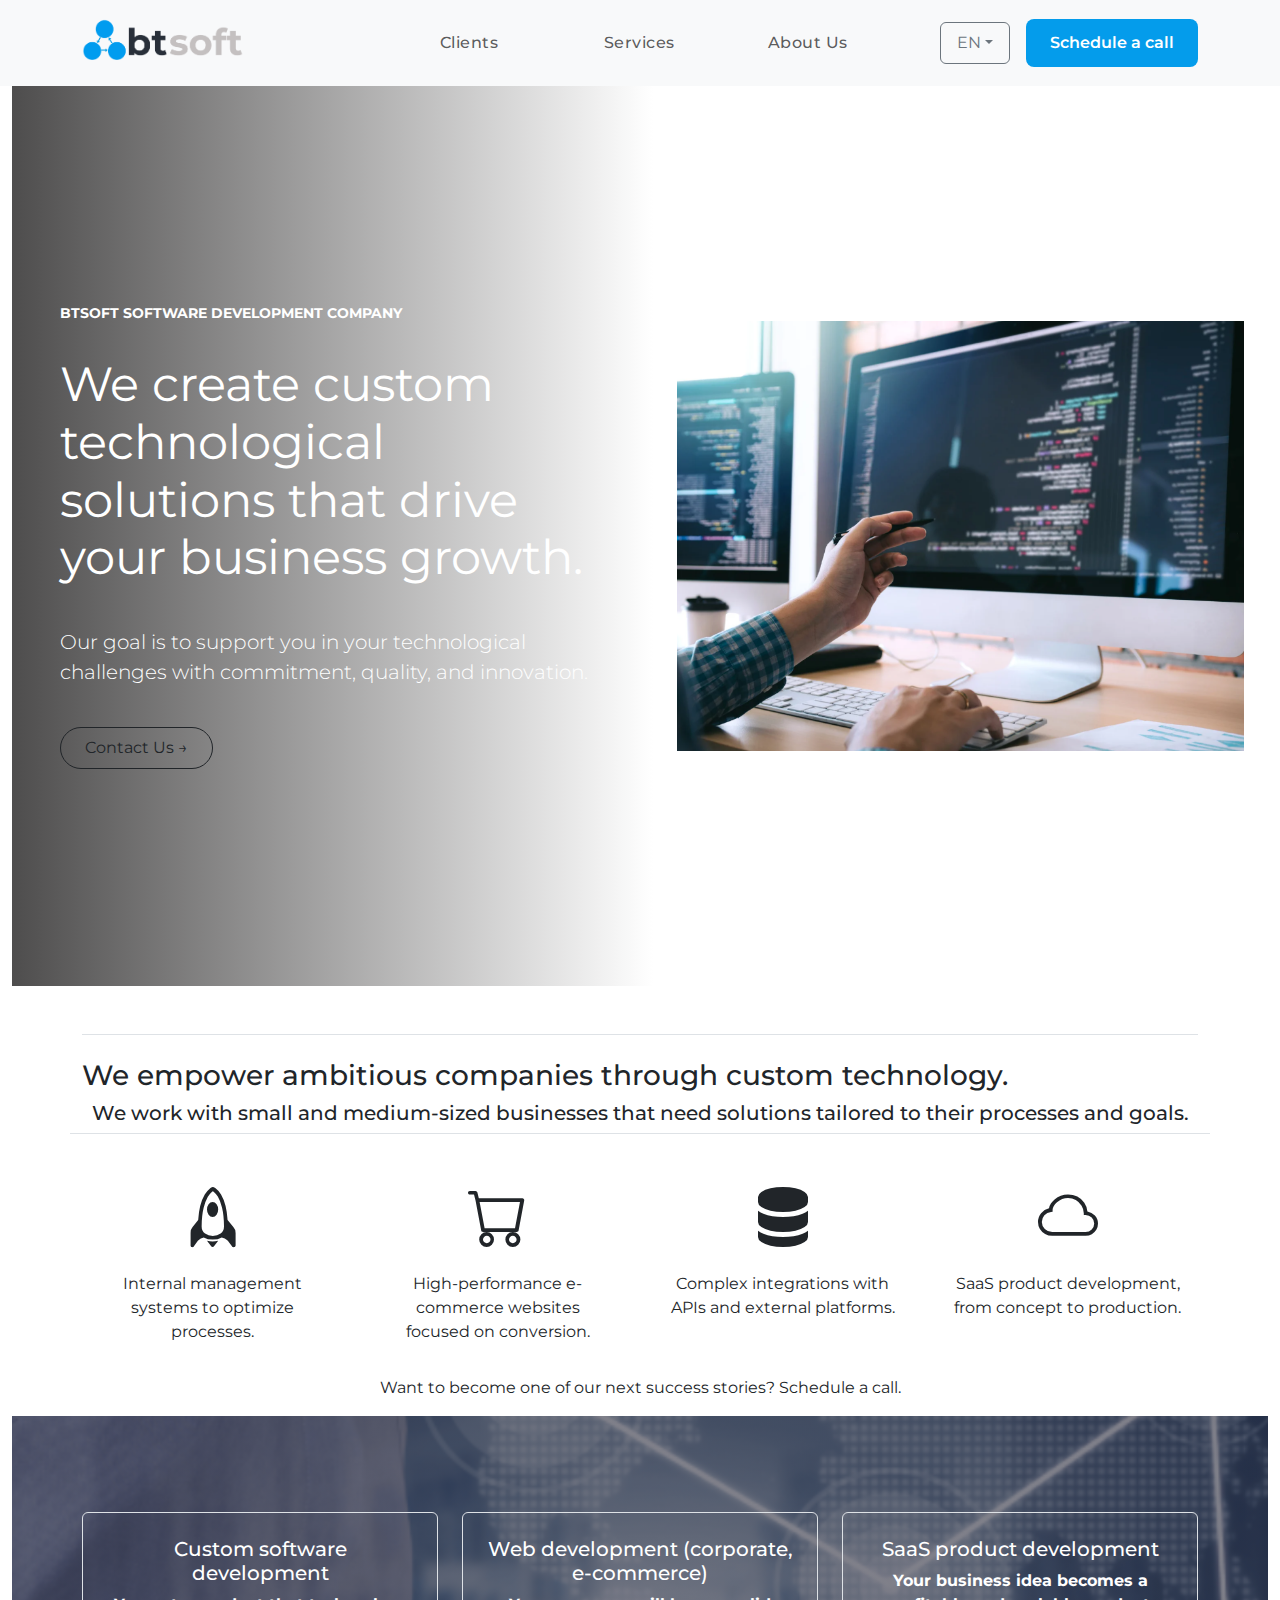
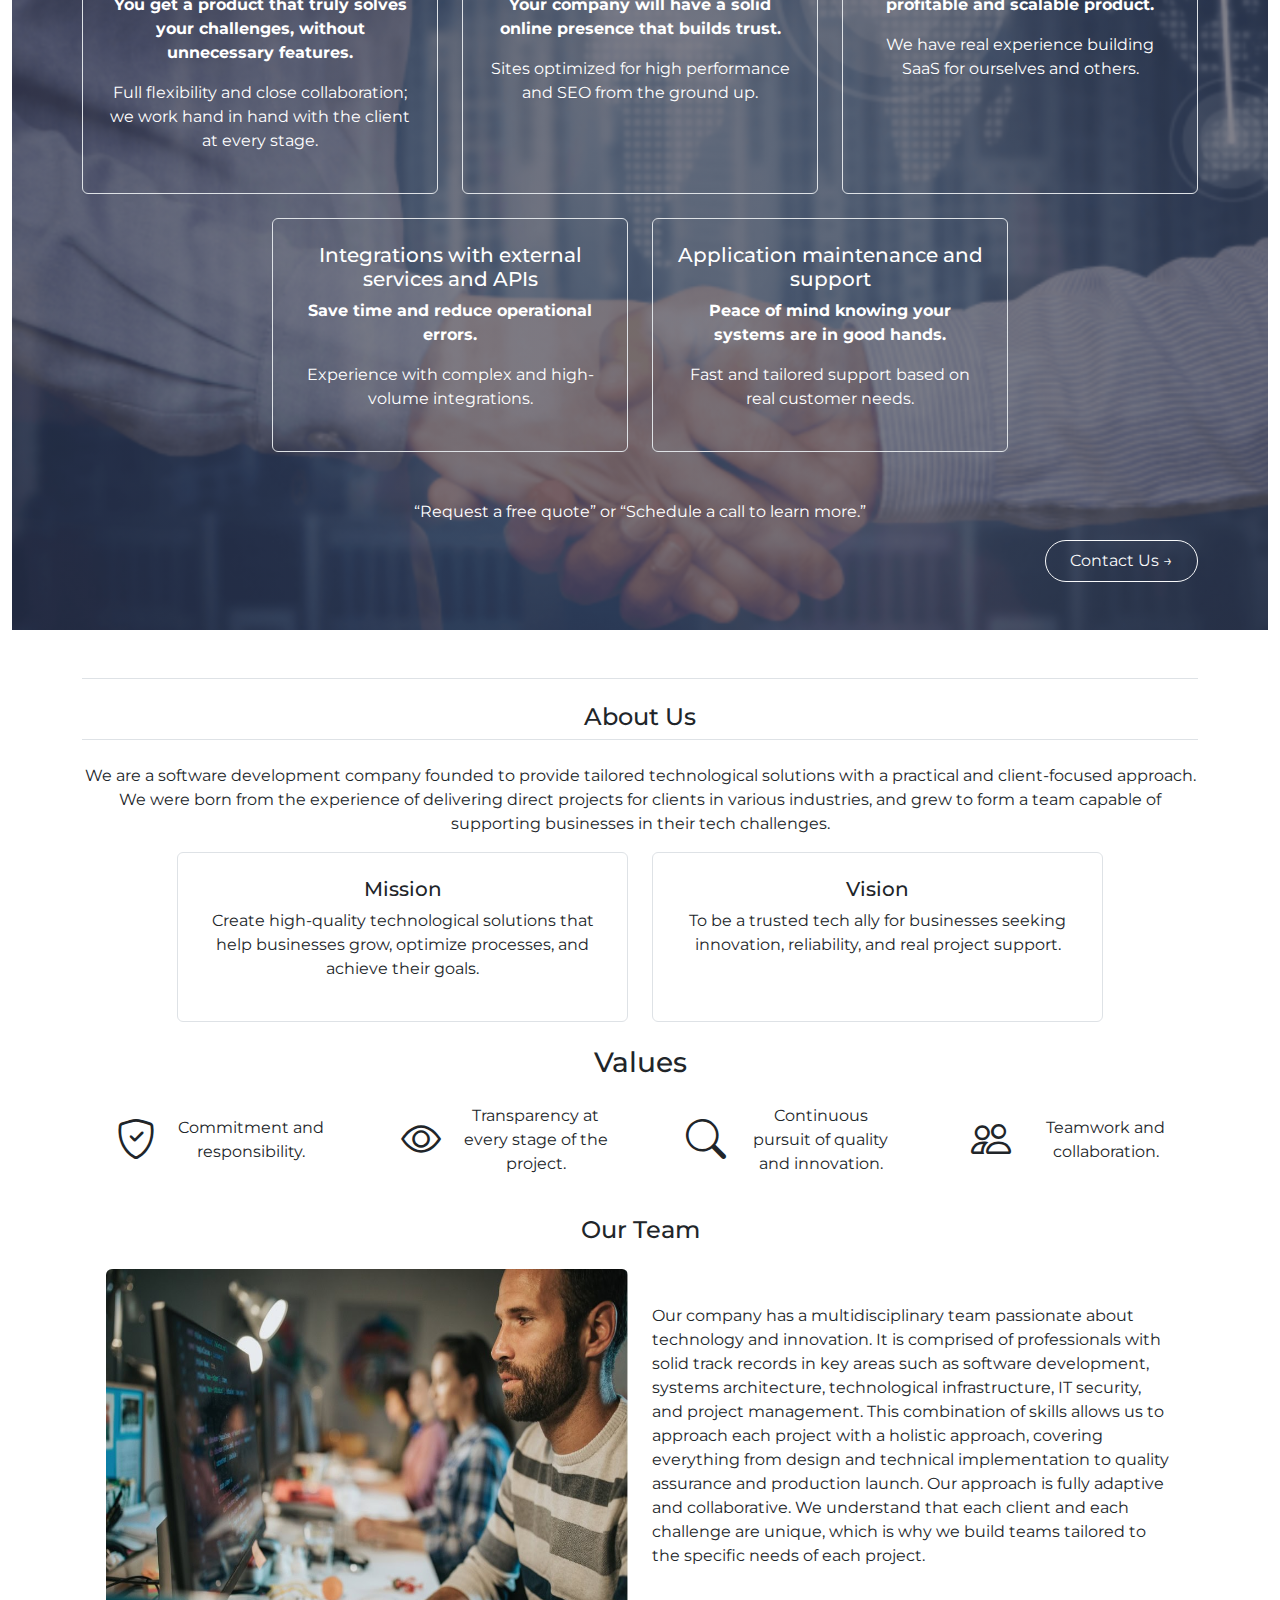
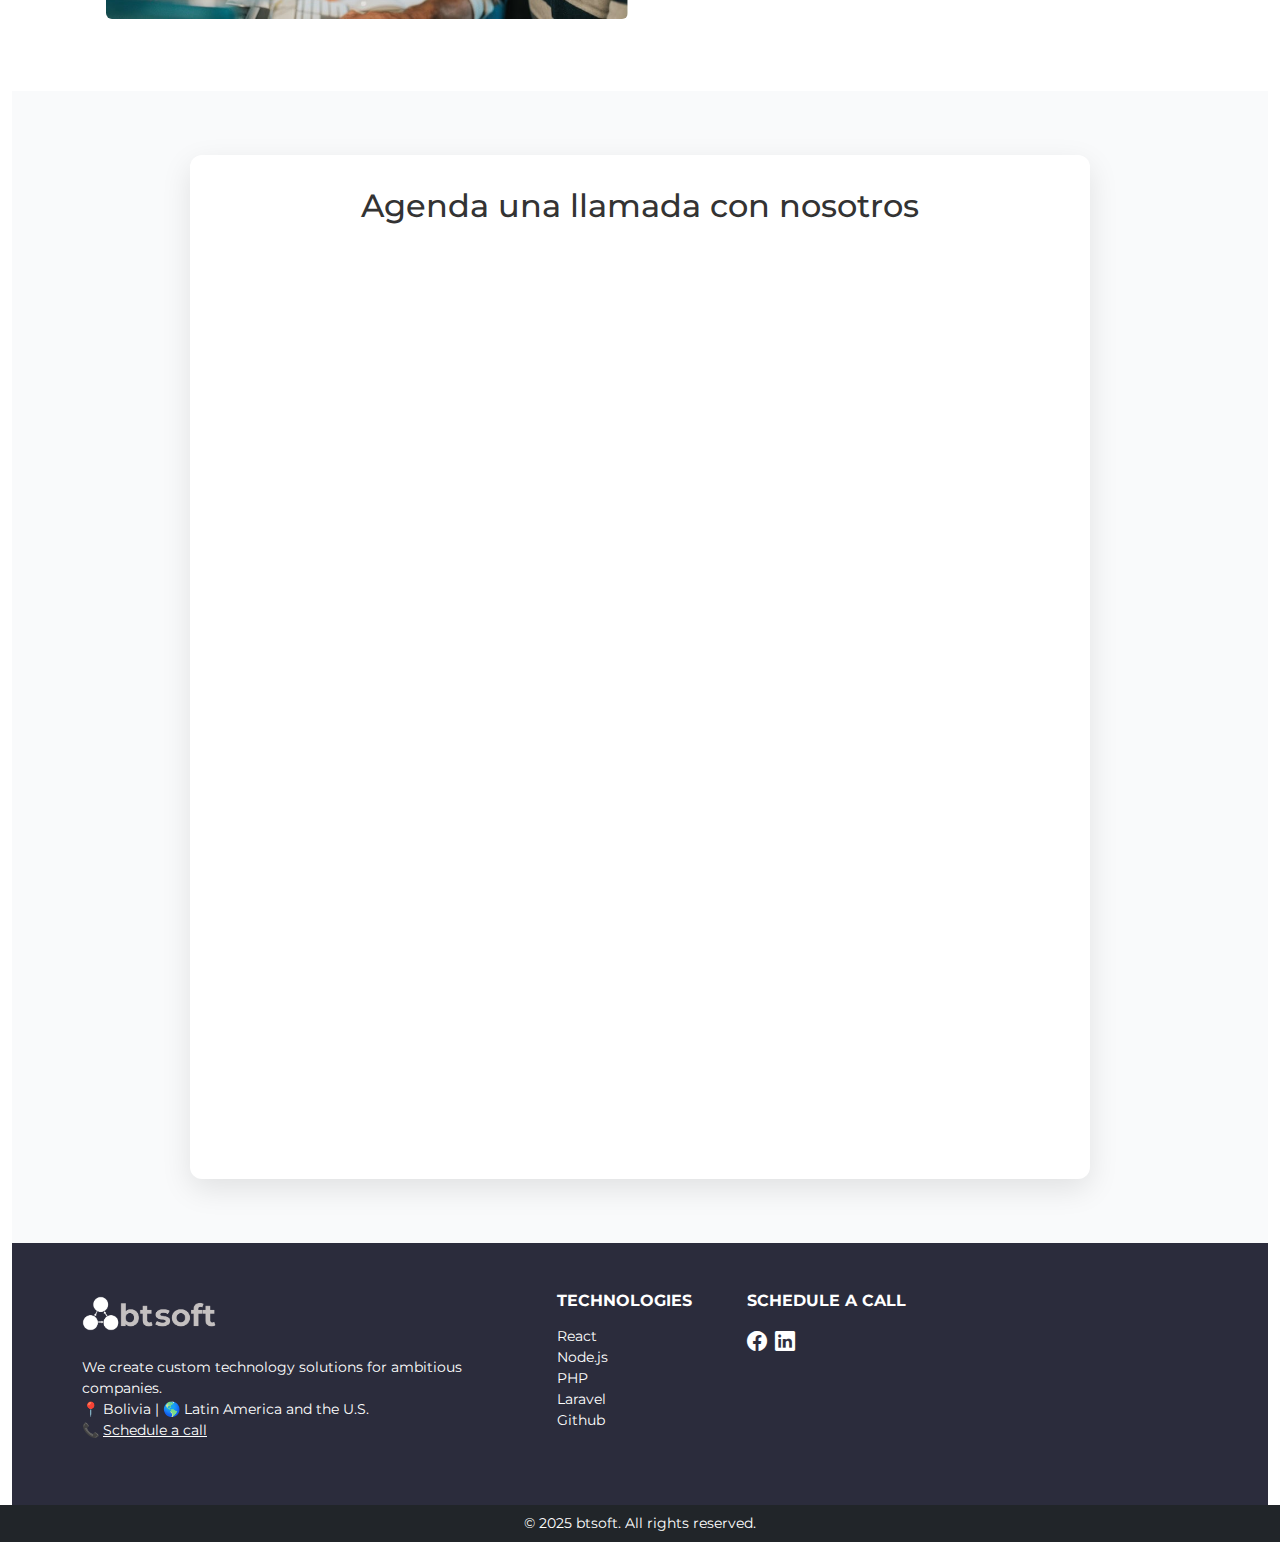
<file: en/index.html>
<!doctype html><html lang=es><head><meta name=generator content="Hugo 0.128.1"><!doctype html><html lang=es><head><meta charset=UTF-8><meta name=viewport content="width=device-width,initial-scale=1"><title>btsoft</title>
<link rel=icon href=../images/favicon.ico type=image/x-icon><link rel=stylesheet href=../css/styles.css><link href="https://fonts.googleapis.com/css2?family=Montserrat:wght@400;500;600;700&display=swap" rel=stylesheet><link href=https://cdn.jsdelivr.net/npm/bootstrap@5.3.3/dist/css/bootstrap.min.css rel=stylesheet><link href=https://cdn.jsdelivr.net/npm/bootstrap-icons@1.11.3/font/bootstrap-icons.min.css rel=stylesheet></head><body><script src=https://cdn.jsdelivr.net/npm/bootstrap@5.3.3/dist/js/bootstrap.bundle.min.js></script><script src=https://assets.calendly.com/assets/external/widget.js type=text/javascript async></script></body></html></head><body><nav class="navbar navbar-expand-lg navbar-light bg-light"><div class="container d-flex justify-content-between align-items-center w-100"><a class="navbar-brand d-flex align-items-center" href=../><img src=../images/logo.png alt="btsoft logo" height=60 class=me-2></a><div class="d-lg-none d-flex align-items-center gap-2"><div class=dropdown><button class="btn btn-outline-secondary dropdown-toggle" type=button id=mobileLangDropdown data-bs-toggle=dropdown aria-expanded=false>
EN</button><ul class="dropdown-menu dropdown-menu-end" aria-labelledby=mobileLangDropdown><li><a class=dropdown-item href=../>Español</a></li></ul></div><a href=../es/agendar/ class=btn-btsoft>Schedule a call</a>
<button class=navbar-toggler type=button data-bs-toggle=offcanvas data-bs-target=#btsoftMenu>
<span class=navbar-toggler-icon></span></button></div><div class="collapse navbar-collapse d-none d-lg-flex justify-content-end"><ul class="navbar-nav me-3"><li class=nav-item><a class=nav-link href=#partners>Clients</a></li><li class=nav-item><a class=nav-link href=#services>Services</a></li><li class=nav-item><a class=nav-link href=#about>About Us</a></li></ul><ul class="navbar-nav me-3 mb-2 mb-lg-0"><li class="nav-item dropdown"><a class="btn btn-outline-secondary dropdown-toggle px-3 py-2" href=# id=languageDropdown role=button data-bs-toggle=dropdown aria-expanded=false>EN</a><ul class="dropdown-menu dropdown-menu-end" aria-labelledby=languageDropdown><li><a class=dropdown-item href=../>Español</a></li></ul></li></ul><a href=#calendly class=btn-btsoft>Schedule a call</a></div></div></nav><div class="offcanvas offcanvas-start" tabindex=-1 id=btsoftMenu><div class=offcanvas-header><h5 class=offcanvas-title>BTSoft</h5><button type=button class=btn-close data-bs-dismiss=offcanvas></button></div><div class=offcanvas-body><ul class=navbar-nav><li><a class=nav-link href=#services>Services</a></li><li><a class=nav-link href=#partners>Clients</a></li><li><a class=nav-link href=#about>About Us</a></li></ul></div></div><main class="container-fluid page-wrapper"><section class="hero-section d-flex flex-column flex-lg-row justify-content-center overflow-hidden" style=min-height:100vh><div class="hero-left w-100 text-white d-flex flex-column justify-content-center align-items-center align-items-lg-start px-4 px-lg-5 gap-3 text-center text-lg-start" style=flex:auto><p class="fw-bold text-uppercase small mb-3">BTSOFT Software Development Company</p><h1 class="display-5 fw-normal mb-4">We create custom technological solutions that drive your business growth.</h1><p class="lead mb-4">Our goal is to support you in your technological challenges with commitment, quality, and innovation.</p><div class="d-flex justify-content-center justify-content-lg-start"><a href=#calendly class="btn btn-outline-dark rounded-pill px-4 py-2">Contact Us →</a></div></div><div class="hero-right w-100 d-flex justify-content-center align-items-center p-4"><img src=../images/hero-dev.png alt=Desarrollador class="img-fluid w-100 h-auto"></div></section><section id=partners class="py-16 bg-white mt-5"><div class=container><div class="border-top pt-4"><h3>We empower ambitious companies through custom technology.</h3><h5 class=text-center>We work with small and medium-sized businesses that need solutions tailored to their processes and goals.</h5></div><div class="row text-center border-top pt-4"><div class="col-md-3 mb-3"><div class="p-3 rounded h-100 d-flex flex-column"><div class=mb-2><i class="bi bi-rocket" style=font-size:60px></i></div><div>Internal management systems to optimize processes.</div></div></div><div class="col-md-3 mb-3"><div class="p-3 rounded h-100 d-flex flex-column"><div class=mb-2><i class="bi bi-cart" style=font-size:60px></i></div><div>High-performance e-commerce websites focused on conversion.</div></div></div><div class="col-md-3 mb-3"><div class="p-3 rounded h-100 d-flex flex-column"><div class=mb-2><i class="bi bi-server" style=font-size:60px></i></div><div>Complex integrations with APIs and external platforms.</div></div></div><div class="col-md-3 mb-3"><div class="p-3 rounded h-100 d-flex flex-column"><div class=mb-2><i class="bi bi-cloud" style=font-size:60px></i></div><div>SaaS product development, from concept to production.</div></div></div></div><div class=text-center><p>Want to become one of our next success stories? Schedule a call.</p></div></section><section id=services class="hero-bg-services py-5"><div class=container><h3 class="text-center mb-4"></h3><p class="text-center mb-5"></p><div class="row text-center"><div class="col-md-4 mb-4"><div class="p-4 border rounded h-100"><h5>Custom software development</h5><p><strong>You get a product that truly solves your challenges, without unnecessary features.</strong></p><p>Full flexibility and close collaboration; we work hand in hand with the client at every stage.</p></div></div><div class="col-md-4 mb-4"><div class="p-4 border rounded h-100"><h5>Web development (corporate, e-commerce)</h5><p><strong>Your company will have a solid online presence that builds trust.</strong></p><p>Sites optimized for high performance and SEO from the ground up.</p></div></div><div class="col-md-4 mb-4"><div class="p-4 border rounded h-100"><h5>SaaS product development</h5><p><strong>Your business idea becomes a profitable and scalable product.</strong></p><p>We have real experience building SaaS for ourselves and others.</p></div></div></div><div class="row justify-content-center text-center"><div class="col-md-4 mb-4"><div class="p-4 border rounded h-100"><h5>Integrations with external services and APIs</h5><p><strong>Save time and reduce operational errors.</strong></p><p>Experience with complex and high-volume integrations.</p></div></div><div class="col-md-4 mb-4"><div class="p-4 border rounded h-100"><h5>Application maintenance and support</h5><p><strong>Peace of mind knowing your systems are in good hands.</strong></p><p>Fast and tailored support based on real customer needs.</p></div></div></div><div class="text-center mt-4"><p>“Request a free quote” or “Schedule a call to learn more.”</p><div class="d-flex justify-content-end"><a href=#calendly class="btn btn-outline-light rounded-pill px-4 py-2">Contact Us →</a></div></div></div></section><section id=about class=py-5><div class=container><div class="border-top pt-4 text-center"><h4>About Us</h4><p class="border-top pt-4">We are a software development company founded to provide tailored technological solutions with a practical and client-focused approach. We were born from the experience of delivering direct projects for clients in various industries, and grew to form a team capable of supporting businesses in their tech challenges.</p></div><div class="row justify-content-center text-center"><div class="col-md-5 mb-4"><div class="p-4 border rounded h-100"><h5>Mission</h5><p>Create high-quality technological solutions that help businesses grow, optimize processes, and achieve their goals.</p></div></div><div class="col-md-5 mb-4"><div class="p-4 border rounded h-100"><h5>Vision</h5><p>To be a trusted tech ally for businesses seeking innovation, reliability, and real project support.</p></div></div></div><div class="row justify-content-center text-center"><h3>Values</h3><div class="col-md-3 mb-4"><div class="d-flex align-items-center p-3 h-100"><div class="col-4 text-center"><i class="bi bi-shield-check" style=font-size:40px></i></div><p class=mb-0>Commitment and responsibility.</p><h6></h6></div></div><div class="col-md-3 mb-4"><div class="d-flex align-items-center p-3 h-100"><div class="col-4 text-center"><i class="bi bi-eye" style=font-size:40px></i></div><p class=mb-0>Transparency at every stage of the project.</p><h6></h6></div></div><div class="col-md-3 mb-4"><div class="d-flex align-items-center p-3 h-100"><div class="col-4 text-center"><i class="bi bi-search" style=font-size:40px></i></div><p class=mb-0>Continuous pursuit of quality and innovation.</p><h6></h6></div></div><div class="col-md-3 mb-4"><div class="d-flex align-items-center p-3 h-100"><div class="col-4 text-center"><i class="bi bi-people" style=font-size:40px></i></div><p class=mb-0>Teamwork and collaboration.</p><h6></h6></div></div></div><div class=container><h4 class=text-center>Our Team</h4><div class="container my-4"><div class="row align-items-center"><div class="col-md-6 mb-3 mb-md-0"><img src=../images/team.jpg class="img-fluid rounded" alt="Descripción de la imagen" style=height:350px></div><div class=col-md-6><p>Our company has a multidisciplinary team passionate about technology and innovation. It is comprised of professionals with solid track records in key areas such as software development, systems architecture, technological infrastructure, IT security, and project management. This combination of skills allows us to approach each project with a holistic approach, covering everything from design and technical implementation to quality assurance and production launch. Our approach is fully adaptive and collaborative. We understand that each client and each challenge are unique, which is why we build teams tailored to the specific needs of each project.</p></div></div></div></div></div></div></section><section id=calendly style="background-color:#f9fafb;padding:4rem 1rem"><div style="max-width:900px;margin:0 auto;background:#fff;border-radius:12px;box-shadow:0 10px 30px rgba(0,0,0,.1);padding:2rem"><h1 style=text-align:center;font-family:montserrat,sans-serif;font-size:2rem;margin-bottom:2rem;color:#333>Agenda una llamada con nosotros</h1><div class=calendly-inline-widget data-url=https://calendly.com/bt-tech-bo/btsoft style=min-width:320px;height:890px></div></div></section><script src=https://assets.calendly.com/assets/external/widget.js type=text/javascript async></script><section class="bg-charade text-white pt-5 pb-4"><div class=container><div class=row><div class="col-md-5 mb-4"><img src=../images/logo-white.png alt="btsoft logo" style=height:50px><p class="mt-3 small">We create custom technology solutions for ambitious companies.<br>📍 Bolivia | 🌎 Latin America and the U.S.<br>📞 <a href=#calendly class="text-white text-decoration-underline">Schedule a call</a></p></div><div class="col-md-2 mb-4"><h6 class="fw-bold text-uppercase mb-3">Technologies</h6><ul class="list-unstyled small"><li><a href=https://es.react.dev/ class="text-white text-decoration-none">React</a></li><li><a href=https://nodejs.org/en class="text-white text-decoration-none">Node.js</a></li><li><a href=https://www.php.net/ class="text-white text-decoration-none">PHP</a></li><li><a href=https://laravel.com// class="text-white text-decoration-none">Laravel</a></li><li><a href=https://github.com/ class="text-white text-decoration-none">Github</a></li></ul></div><div class="col-md-2 mb-4"><h6 class="fw-bold text-uppercase mb-3">Schedule a call</h6><div class="d-flex gap-2 mt-3"><a href=https://www.facebook.com/people/Btsoft/61577659395044/ class="text-white fs-5"><i class="bi bi-facebook"></i></a>
<a href=https://www.linkedin.com/company/btsoft-bolivia/ class="text-white fs-5"><i class="bi bi-linkedin"></i></a></div></div></div></div></section></main><footer class="bg-dark text-white text-center py-2"><small class=d-block>&copy; 2025 btsoft. All rights reserved.</small></footer></body></html>
</file>
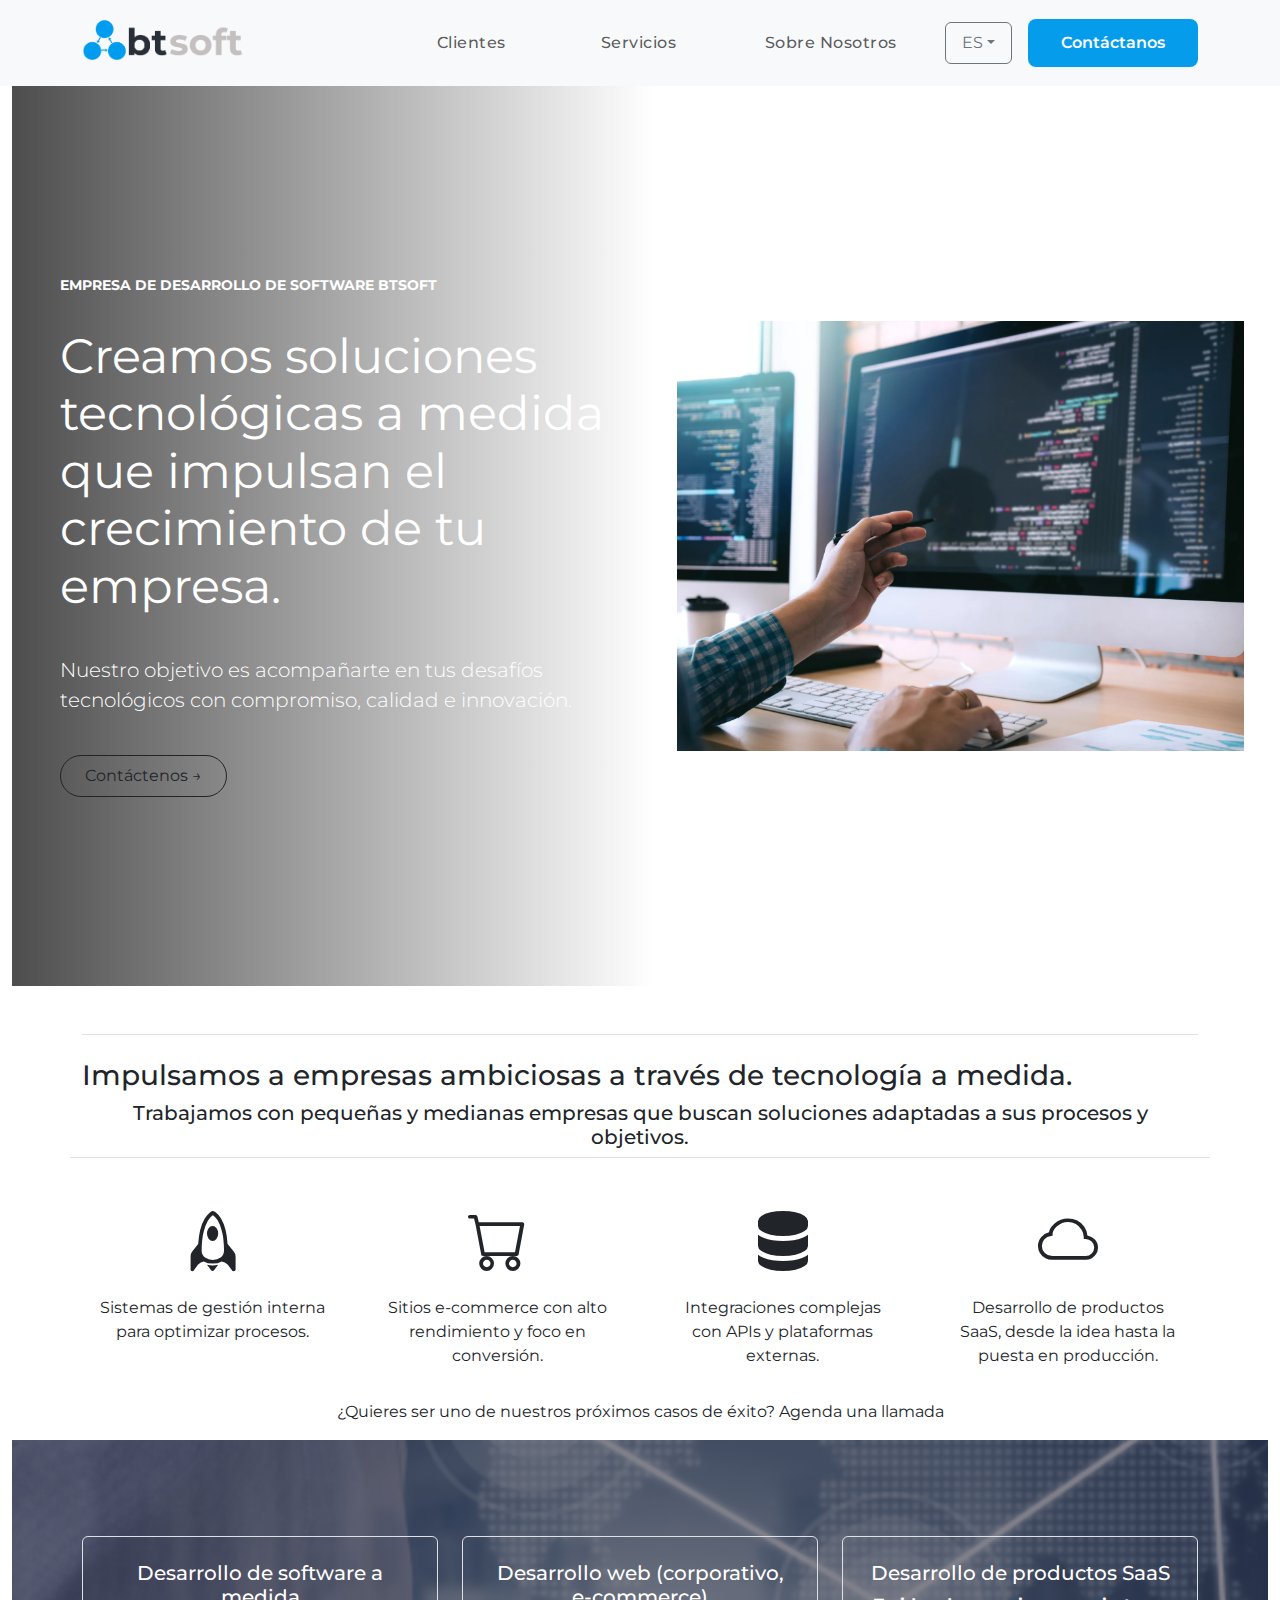
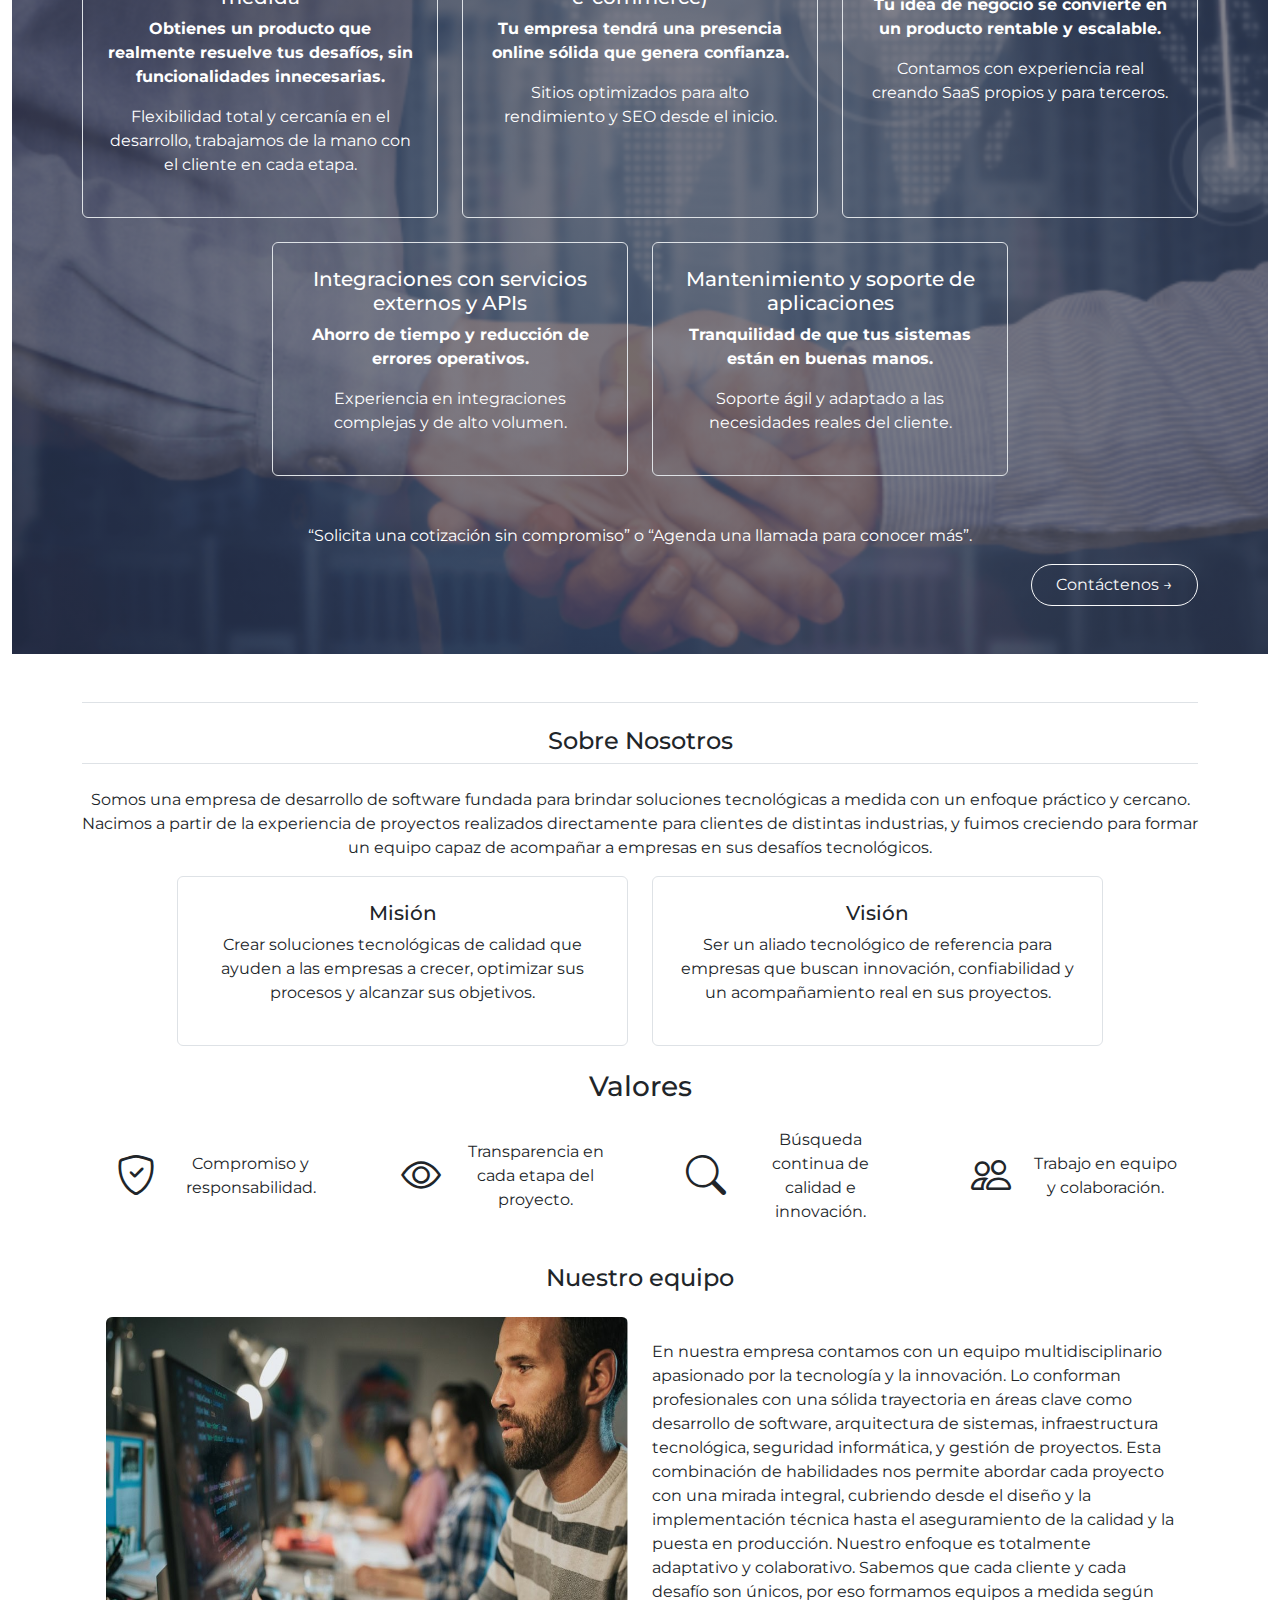
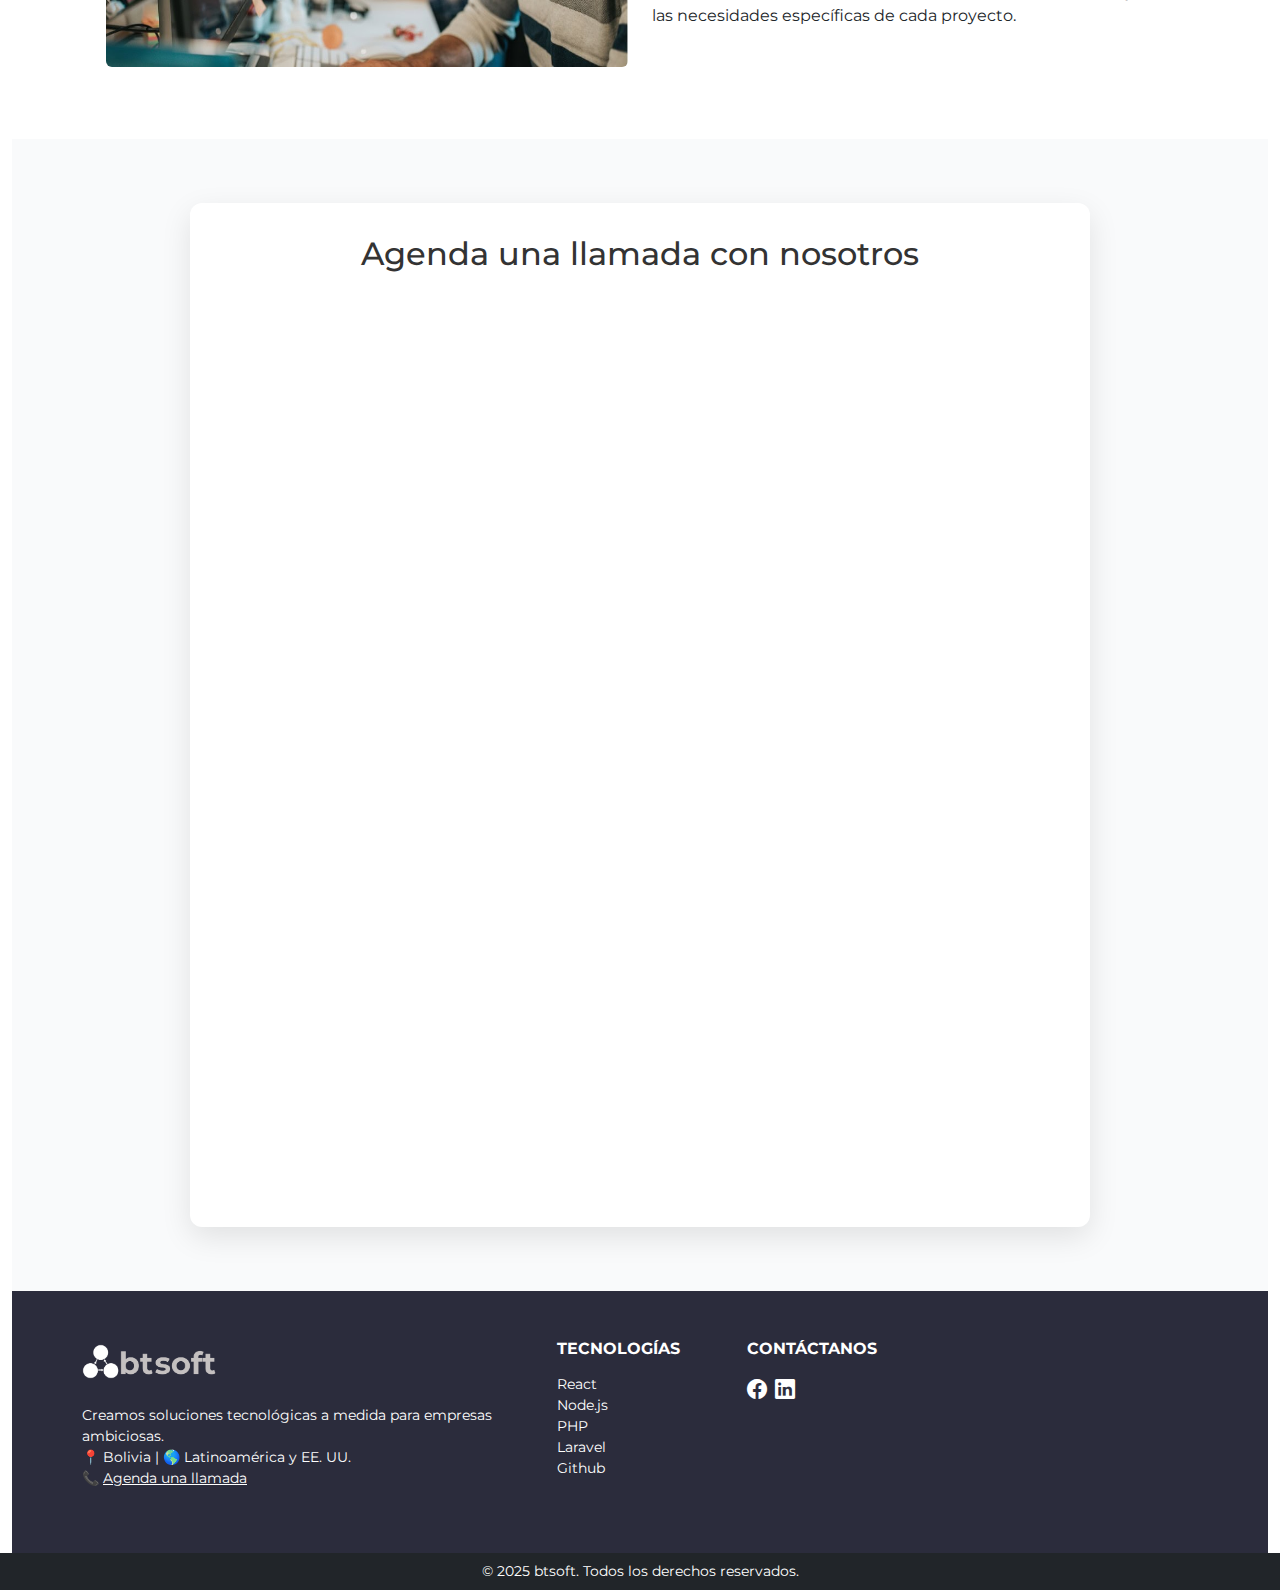
<file: es/index.html>
<!doctype html><html lang=es><head><meta name=generator content="Hugo 0.128.1"><!doctype html><html lang=es><head><meta charset=UTF-8><meta name=viewport content="width=device-width,initial-scale=1"><title>btsoft</title>
<link rel=icon href=../images/favicon.ico type=image/x-icon><link rel=stylesheet href=../css/styles.css><link href="https://fonts.googleapis.com/css2?family=Montserrat:wght@400;500;600;700&display=swap" rel=stylesheet><link href=https://cdn.jsdelivr.net/npm/bootstrap@5.3.3/dist/css/bootstrap.min.css rel=stylesheet><link href=https://cdn.jsdelivr.net/npm/bootstrap-icons@1.11.3/font/bootstrap-icons.min.css rel=stylesheet></head><body><script src=https://cdn.jsdelivr.net/npm/bootstrap@5.3.3/dist/js/bootstrap.bundle.min.js></script><script src=https://assets.calendly.com/assets/external/widget.js type=text/javascript async></script></body></html></head><body><nav class="navbar navbar-expand-lg navbar-light bg-light"><div class="container d-flex justify-content-between align-items-center w-100"><a class="navbar-brand d-flex align-items-center" href=../><img src=../images/logo.png alt="btsoft logo" height=60 class=me-2></a><div class="d-lg-none d-flex align-items-center gap-2"><div class=dropdown><button class="btn btn-outline-secondary dropdown-toggle" type=button id=mobileLangDropdown data-bs-toggle=dropdown aria-expanded=false>
ES</button><ul class="dropdown-menu dropdown-menu-end" aria-labelledby=mobileLangDropdown><li><a class=dropdown-item href=../en/>English</a></li></ul></div><a href=../es/agendar/ class=btn-btsoft>Contáctanos</a>
<button class=navbar-toggler type=button data-bs-toggle=offcanvas data-bs-target=#btsoftMenu>
<span class=navbar-toggler-icon></span></button></div><div class="collapse navbar-collapse d-none d-lg-flex justify-content-end"><ul class="navbar-nav me-3"><li class=nav-item><a class=nav-link href=#partners>Clientes</a></li><li class=nav-item><a class=nav-link href=#services>Servicios</a></li><li class=nav-item><a class=nav-link href=#about>Sobre Nosotros</a></li></ul><ul class="navbar-nav me-3 mb-2 mb-lg-0"><li class="nav-item dropdown"><a class="btn btn-outline-secondary dropdown-toggle px-3 py-2" href=# id=languageDropdown role=button data-bs-toggle=dropdown aria-expanded=false>ES</a><ul class="dropdown-menu dropdown-menu-end" aria-labelledby=languageDropdown><li><a class=dropdown-item href=../en/>English</a></li></ul></li></ul><a href=#calendly class=btn-btsoft>Contáctanos</a></div></div></nav><div class="offcanvas offcanvas-start" tabindex=-1 id=btsoftMenu><div class=offcanvas-header><h5 class=offcanvas-title>BTSoft</h5><button type=button class=btn-close data-bs-dismiss=offcanvas></button></div><div class=offcanvas-body><ul class=navbar-nav><li><a class=nav-link href=#services>Servicios</a></li><li><a class=nav-link href=#partners>Clientes</a></li><li><a class=nav-link href=#about>Sobre Nosotros</a></li></ul></div></div><main class="container-fluid page-wrapper"><section class="hero-section d-flex flex-column flex-lg-row justify-content-center overflow-hidden" style=min-height:100vh><div class="hero-left w-100 text-white d-flex flex-column justify-content-center align-items-center align-items-lg-start px-4 px-lg-5 gap-3 text-center text-lg-start" style=flex:auto><p class="fw-bold text-uppercase small mb-3">Empresa de desarrollo de software BTSOFT</p><h1 class="display-5 fw-normal mb-4">Creamos soluciones tecnológicas a medida que impulsan el crecimiento de tu empresa.</h1><p class="lead mb-4">Nuestro objetivo es acompañarte en tus desafíos tecnológicos con compromiso, calidad e innovación.</p><div class="d-flex justify-content-center justify-content-lg-start"><a href=#calendly class="btn btn-outline-dark rounded-pill px-4 py-2">Contáctenos →</a></div></div><div class="hero-right w-100 d-flex justify-content-center align-items-center p-4"><img src=../images/hero-dev.png alt=Desarrollador class="img-fluid w-100 h-auto"></div></section><section id=partners class="py-16 bg-white mt-5"><div class=container><div class="border-top pt-4"><h3>Impulsamos a empresas ambiciosas a través de tecnología a medida.</h3><h5 class=text-center>Trabajamos con pequeñas y medianas empresas que buscan soluciones adaptadas a sus procesos y objetivos.</h5></div><div class="row text-center border-top pt-4"><div class="col-md-3 mb-3"><div class="p-3 rounded h-100 d-flex flex-column"><div class=mb-2><i class="bi bi-rocket" style=font-size:60px></i></div><div>Sistemas de gestión interna para optimizar procesos.</div></div></div><div class="col-md-3 mb-3"><div class="p-3 rounded h-100 d-flex flex-column"><div class=mb-2><i class="bi bi-cart" style=font-size:60px></i></div><div>Sitios e-commerce con alto rendimiento y foco en conversión.</div></div></div><div class="col-md-3 mb-3"><div class="p-3 rounded h-100 d-flex flex-column"><div class=mb-2><i class="bi bi-server" style=font-size:60px></i></div><div>Integraciones complejas con APIs y plataformas externas.</div></div></div><div class="col-md-3 mb-3"><div class="p-3 rounded h-100 d-flex flex-column"><div class=mb-2><i class="bi bi-cloud" style=font-size:60px></i></div><div>Desarrollo de productos SaaS, desde la idea hasta la puesta en producción.</div></div></div></div><div class=text-center><p>¿Quieres ser uno de nuestros próximos casos de éxito? Agenda una llamada</p></div></section><section id=services class="hero-bg-services py-5"><div class=container><h3 class="text-center mb-4"></h3><p class="text-center mb-5"></p><div class="row text-center"><div class="col-md-4 mb-4"><div class="p-4 border rounded h-100"><h5>Desarrollo de software a medida</h5><p><strong>Obtienes un producto que realmente resuelve tus desafíos, sin funcionalidades innecesarias.</strong></p><p>Flexibilidad total y cercanía en el desarrollo, trabajamos de la mano con el cliente en cada etapa.</p></div></div><div class="col-md-4 mb-4"><div class="p-4 border rounded h-100"><h5>Desarrollo web (corporativo, e-commerce)</h5><p><strong>Tu empresa tendrá una presencia online sólida que genera confianza.</strong></p><p>Sitios optimizados para alto rendimiento y SEO desde el inicio.</p></div></div><div class="col-md-4 mb-4"><div class="p-4 border rounded h-100"><h5>Desarrollo de productos SaaS</h5><p><strong>Tu idea de negocio se convierte en un producto rentable y escalable.</strong></p><p>Contamos con experiencia real creando SaaS propios y para terceros.</p></div></div></div><div class="row justify-content-center text-center"><div class="col-md-4 mb-4"><div class="p-4 border rounded h-100"><h5>Integraciones con servicios externos y APIs</h5><p><strong>Ahorro de tiempo y reducción de errores operativos.</strong></p><p>Experiencia en integraciones complejas y de alto volumen.</p></div></div><div class="col-md-4 mb-4"><div class="p-4 border rounded h-100"><h5>Mantenimiento y soporte de aplicaciones</h5><p><strong>Tranquilidad de que tus sistemas están en buenas manos.</strong></p><p>Soporte ágil y adaptado a las necesidades reales del cliente.</p></div></div></div><div class="text-center mt-4"><p>“Solicita una cotización sin compromiso” o “Agenda una llamada para conocer más”.</p><div class="d-flex justify-content-end"><a href=#calendly class="btn btn-outline-light rounded-pill px-4 py-2">Contáctenos →</a></div></div></div></section><section id=about class=py-5><div class=container><div class="border-top pt-4 text-center"><h4>Sobre Nosotros</h4><p class="border-top pt-4">Somos una empresa de desarrollo de software fundada para brindar soluciones tecnológicas a medida con un enfoque práctico y cercano. Nacimos a partir de la experiencia de proyectos realizados directamente para clientes de distintas industrias, y fuimos creciendo para formar un equipo capaz de acompañar a empresas en sus desafíos tecnológicos.</p></div><div class="row justify-content-center text-center"><div class="col-md-5 mb-4"><div class="p-4 border rounded h-100"><h5>Misión</h5><p>Crear soluciones tecnológicas de calidad que ayuden a las empresas a crecer, optimizar sus procesos y alcanzar sus objetivos.</p></div></div><div class="col-md-5 mb-4"><div class="p-4 border rounded h-100"><h5>Visión</h5><p>Ser un aliado tecnológico de referencia para empresas que buscan innovación, confiabilidad y un acompañamiento real en sus proyectos.</p></div></div></div><div class="row justify-content-center text-center"><h3>Valores</h3><div class="col-md-3 mb-4"><div class="d-flex align-items-center p-3 h-100"><div class="col-4 text-center"><i class="bi bi-shield-check" style=font-size:40px></i></div><p class=mb-0>Compromiso y responsabilidad.</p><h6></h6></div></div><div class="col-md-3 mb-4"><div class="d-flex align-items-center p-3 h-100"><div class="col-4 text-center"><i class="bi bi-eye" style=font-size:40px></i></div><p class=mb-0>Transparencia en cada etapa del proyecto.</p><h6></h6></div></div><div class="col-md-3 mb-4"><div class="d-flex align-items-center p-3 h-100"><div class="col-4 text-center"><i class="bi bi-search" style=font-size:40px></i></div><p class=mb-0>Búsqueda continua de calidad e innovación.</p><h6></h6></div></div><div class="col-md-3 mb-4"><div class="d-flex align-items-center p-3 h-100"><div class="col-4 text-center"><i class="bi bi-people" style=font-size:40px></i></div><p class=mb-0>Trabajo en equipo y colaboración.</p><h6></h6></div></div></div><div class=container><h4 class=text-center>Nuestro equipo</h4><div class="container my-4"><div class="row align-items-center"><div class="col-md-6 mb-3 mb-md-0"><img src=../images/team.jpg class="img-fluid rounded" alt="Descripción de la imagen" style=height:350px></div><div class=col-md-6><p>En nuestra empresa contamos con un equipo multidisciplinario apasionado por la tecnología y la innovación. Lo conforman profesionales con una sólida trayectoria en áreas clave como desarrollo de software, arquitectura de sistemas, infraestructura tecnológica, seguridad informática, y gestión de proyectos. Esta combinación de habilidades nos permite abordar cada proyecto con una mirada integral, cubriendo desde el diseño y la implementación técnica hasta el aseguramiento de la calidad y la puesta en producción. Nuestro enfoque es totalmente adaptativo y colaborativo. Sabemos que cada cliente y cada desafío son únicos, por eso formamos equipos a medida según las necesidades específicas de cada proyecto.</p></div></div></div></div></div></div></section><section id=calendly style="background-color:#f9fafb;padding:4rem 1rem"><div style="max-width:900px;margin:0 auto;background:#fff;border-radius:12px;box-shadow:0 10px 30px rgba(0,0,0,.1);padding:2rem"><h1 style=text-align:center;font-family:montserrat,sans-serif;font-size:2rem;margin-bottom:2rem;color:#333>Agenda una llamada con nosotros</h1><div class=calendly-inline-widget data-url=https://calendly.com/bt-tech-bo/btsoft style=min-width:320px;height:890px></div></div></section><script src=https://assets.calendly.com/assets/external/widget.js type=text/javascript async></script><section class="bg-charade text-white pt-5 pb-4"><div class=container><div class=row><div class="col-md-5 mb-4"><img src=../images/logo-white.png alt="btsoft logo" style=height:50px><p class="mt-3 small">Creamos soluciones tecnológicas a medida para empresas ambiciosas.<br>📍 Bolivia | 🌎 Latinoamérica y EE. UU.<br>📞 <a href=#calendly class="text-white text-decoration-underline">Agenda una llamada</a></p></div><div class="col-md-2 mb-4"><h6 class="fw-bold text-uppercase mb-3">Tecnologías</h6><ul class="list-unstyled small"><li><a href=https://es.react.dev/ class="text-white text-decoration-none">React</a></li><li><a href=https://nodejs.org/en class="text-white text-decoration-none">Node.js</a></li><li><a href=https://www.php.net/ class="text-white text-decoration-none">PHP</a></li><li><a href=https://laravel.com// class="text-white text-decoration-none">Laravel</a></li><li><a href=https://github.com/ class="text-white text-decoration-none">Github</a></li></ul></div><div class="col-md-2 mb-4"><h6 class="fw-bold text-uppercase mb-3">Contáctanos</h6><div class="d-flex gap-2 mt-3"><a href=https://www.facebook.com/people/Btsoft/61577659395044/ class="text-white fs-5"><i class="bi bi-facebook"></i></a>
<a href=https://www.linkedin.com/company/btsoft-bolivia/ class="text-white fs-5"><i class="bi bi-linkedin"></i></a></div></div></div></div></section></main><footer class="bg-dark text-white text-center py-2"><small class=d-block>&copy; 2025 btsoft. Todos los derechos reservados.</small></footer></body></html>
</file>
